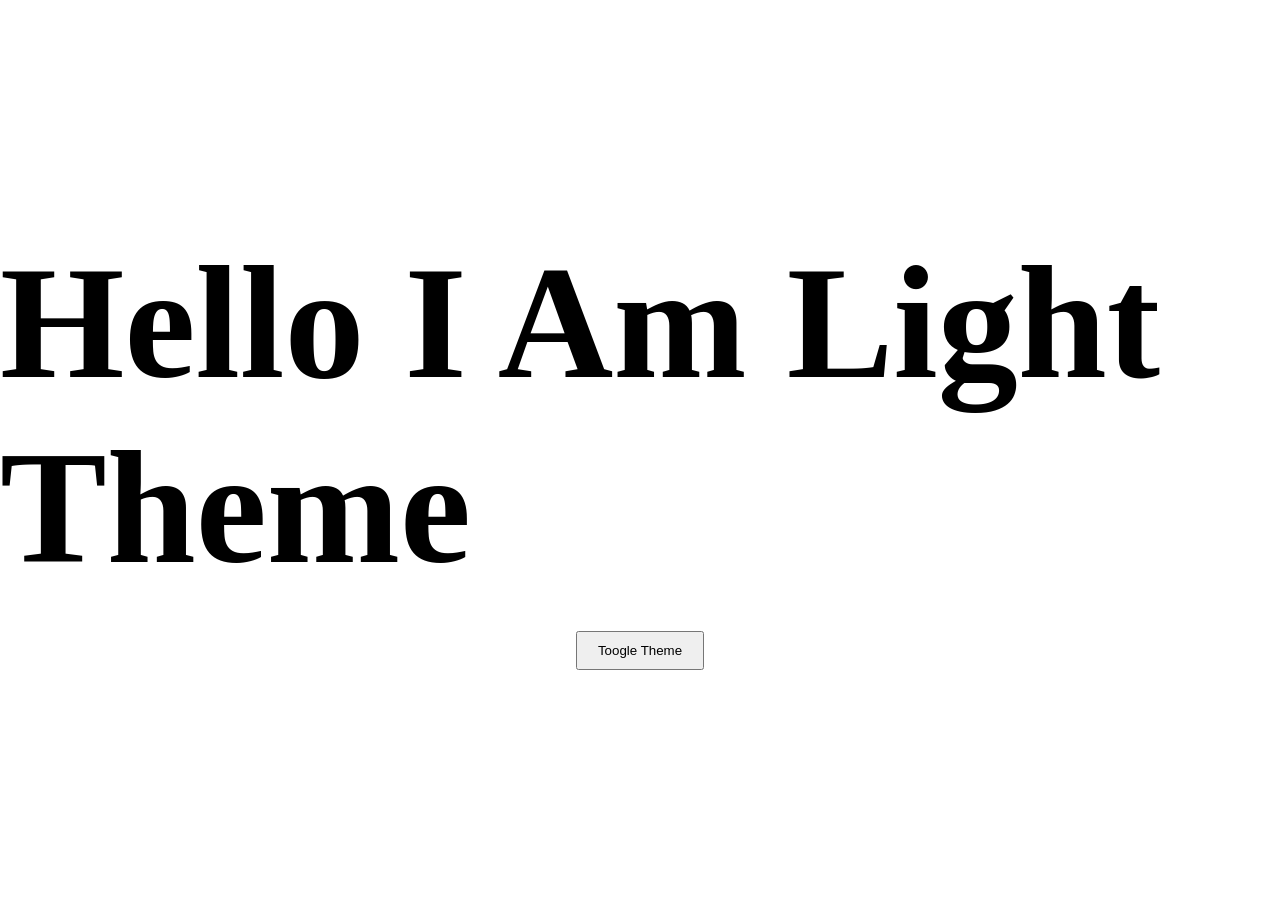
<file: Async_Build-in/ThemeToogle/index.html>
<!doctype html>
<html lang="en">
  <head>
    <meta charset="UTF-8" />
    <meta name="viewport" content="width=device-width, initial-scale=1.0" />
    <title>Document</title>
    <style>
      * {
        margin: 0;
        padding: 0;
        box-sizing: border-box;
      }
      body {
        background-color: white;
        display: flex;
        justify-content: center;
        align-items: center;
        flex-direction: column;
        gap: 30px;
        height: 100vh;
      }
      h2 {
        color: #000;
        font-size: 10rem;
      }
      button {
        padding: 10px 20px;
        cursor: pointer;
      }
    </style>
  </head>
  <body>
    <h2>Hello I Am Light Theme</h2>
    <button>Toogle Theme</button>

    <script>
      let h2 = document.querySelector("h2");
      let btn = document.querySelector("button");

      // Ek function bana lete hain taake same code bar bar na likhna pare
      function applyTheme(theme) {
        if (theme === "Light") {
          document.body.style.backgroundColor = "white";
          h2.textContent = "Hello I Am Light Theme";
          h2.style.color = "black";
        } else {
          // Agar 'Dark' ya kuch aur ho toh Black theme apply ho
          document.body.style.backgroundColor = "black";
          h2.textContent = "Hello I Am Black Theme";
          h2.style.color = "white";
        }
      }

      // 1. Page Load hone par: Local storage se data nikal kar theme apply karein
      // Agar pehli dafa load ho raha hai (null hai) toh default "Light" set karein
      let savedTheme = localStorage.getItem("Theme") || "Light";
      applyTheme(savedTheme);

      // 2. Button Click hone par: Theme toggle karein
      btn.addEventListener("click", () => {
        // Current theme check karein
        let currentTheme = localStorage.getItem("Theme") || "Light";

        // Naya theme decide karein
        let newTheme = currentTheme === "Light" ? "Dark" : "Light";

        // Naya theme localStorage mein save karein
        localStorage.setItem("Theme", newTheme);

        // Naya theme foran screen par apply karein
        applyTheme(newTheme);
      });
    </script>
  </body>
</html>
</file>
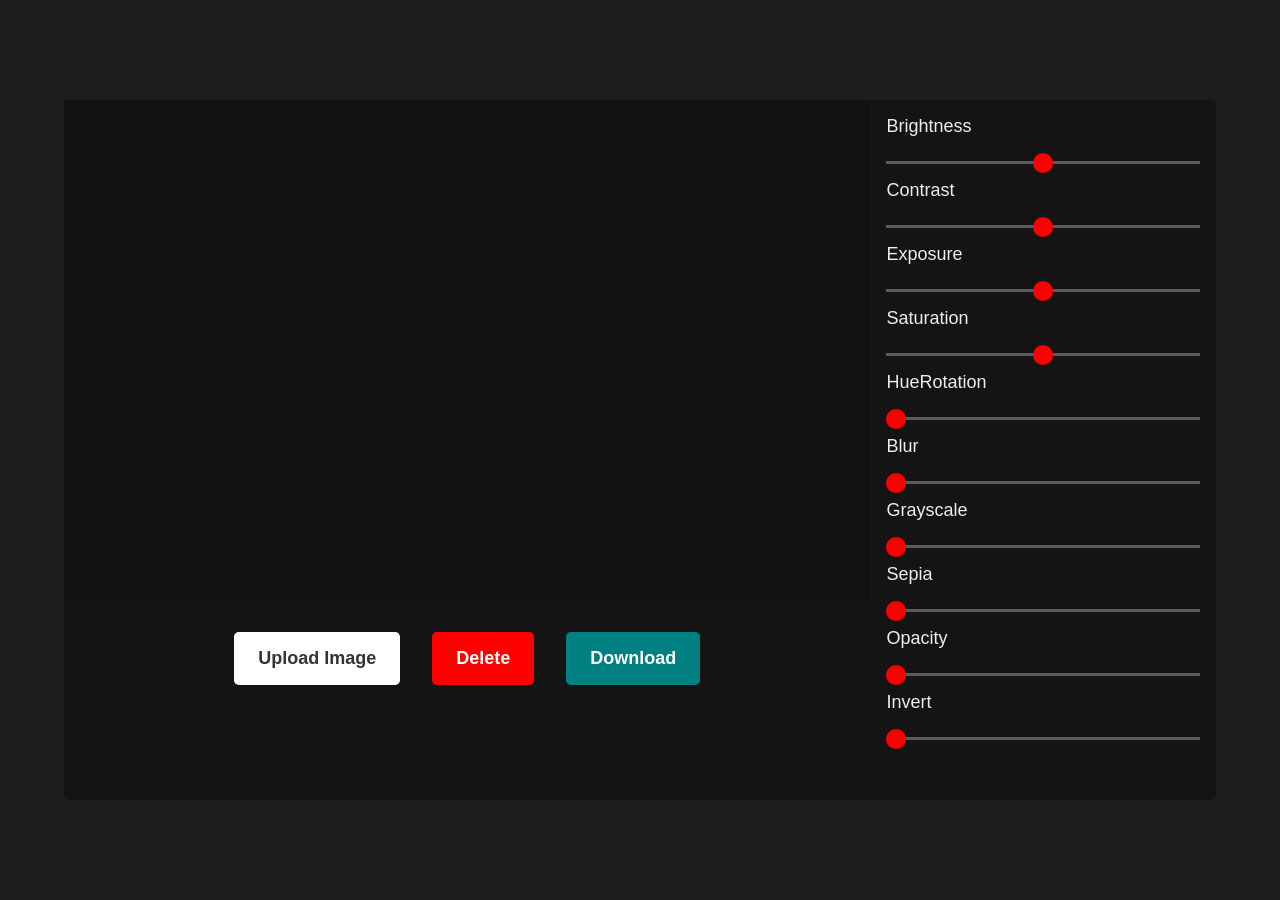
<file: Projects/ImageEdit/index.html>
<!doctype html>
<html lang="en">
  <head>
    <meta charset="UTF-8" />
    <meta name="viewport" content="width=device-width, initial-scale=1.0" />
    <title>Image Edit With JS</title>
    <link rel="stylesheet" href="theme.css" />
    <link rel="stylesheet" href="style.css" />
  </head>
  <body>
    <div class="container">
      <div class="left">
        <div class="top"></div>
        <div class="bottom">
          <label for="image-input" class="btn">
            <input type="file" id="image-input" name="image-input" hidden />
            Upload Image
          </label>
          <button class="btn danger">Delete</button>
          <button class="btn success">Download</button>
        </div>
      </div>
      <div class="right">
        <div class="filters"></div>
      </div>
    </div>
    <script src="script.js"></script>
  </body>
</html>
</file>
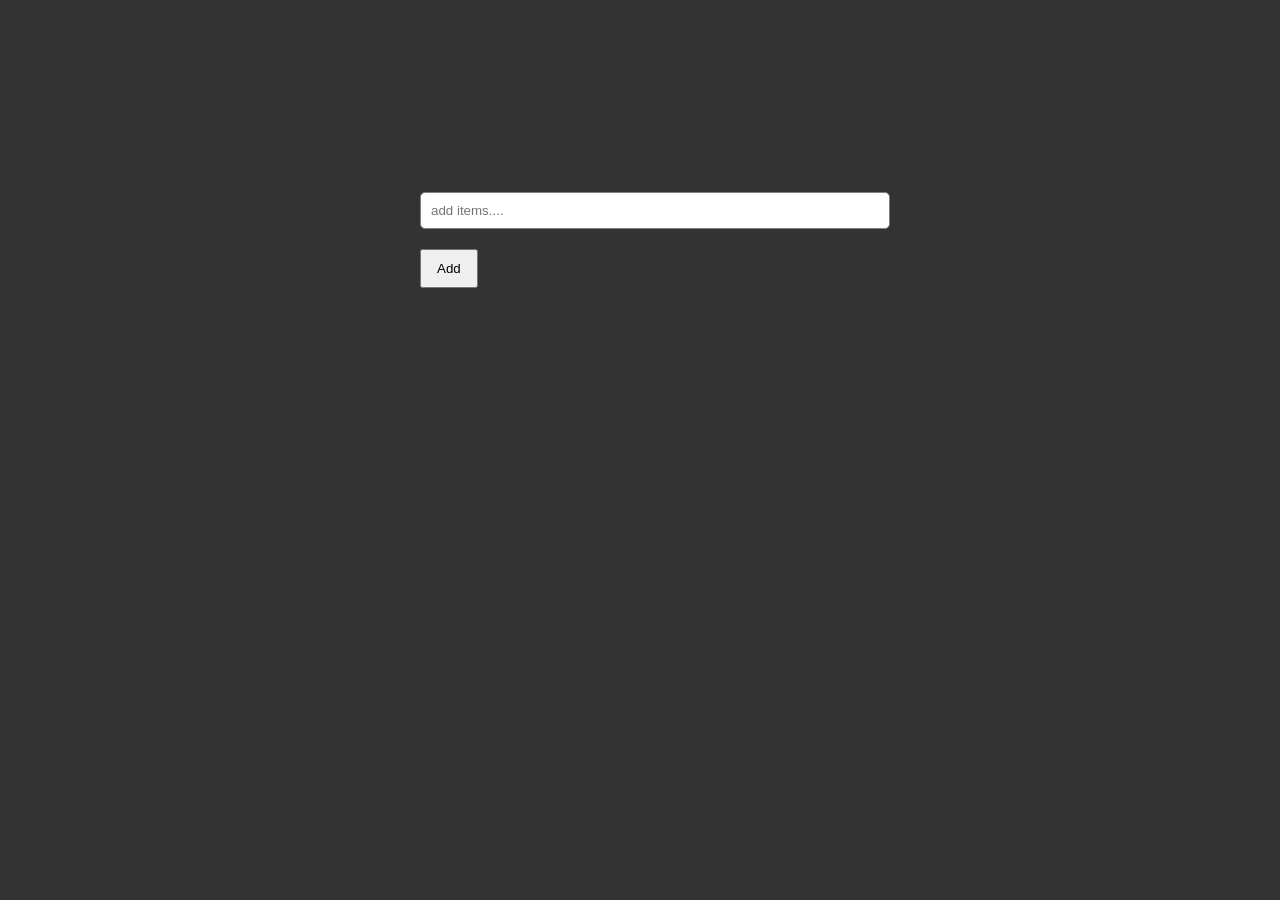
<file: Projects/To-Do App/index.html>
<!doctype html>
<html lang="en">
  <head>
    <meta charset="UTF-8" />
    <meta name="viewport" content="width=device-width, initial-scale=1.0" />
    <title>To-Do App</title>
    <style>
        *{
            margin: 0;
            padding: 0;
            box-sizing: border-box;
        }
        body{
            background-color: #333;
            width: 100%;
            height: 100%;
            display: flex;
            justify-content: center;
            align-items: center;
        }
        .container{
            display: flex;
            justify-content: center;
            align-items: start;
            flex-direction: column;
            gap: 20px;
            padding-left: 30px;
            height: 500px;
            width: 500px;
            /* background-color: crimson; */
        }
        input{
            width: 100%;
            padding: 10px;
            border-radius: 5px;
            border: 1px solid gray;
        }
        button{
            padding: 10px 15px;
        }
        .result{
            width: 100%;
        }
        .result .card{
            background-color: rgb(79, 111, 139);
            display: flex;
            justify-content: space-between;
            width: 100%;
            height: 50px;
            align-items: center;
            padding: 0 20px;
            margin: 10px;
        }
        .card p{
            font-size: 1.2rem;
            font-family: sans-serif;
            color: white;
        }
        .btn{
            display: flex;
            gap: 10px;
        }
    </style>
  </head>
  <body>
    <div class="container">
      <input type="text" placeholder="add items...." value="" />
      <button class="add">Add</button>
      <div class="result">
        <!-- <div class="card">
          <p>Task 1</p>
          <div class="btn"><button>Delete</button><button>Edit</button></div>
        </div> -->
      </div>
    </div>
    <script src="script.js"></script>
  </body>
</html>
</file>
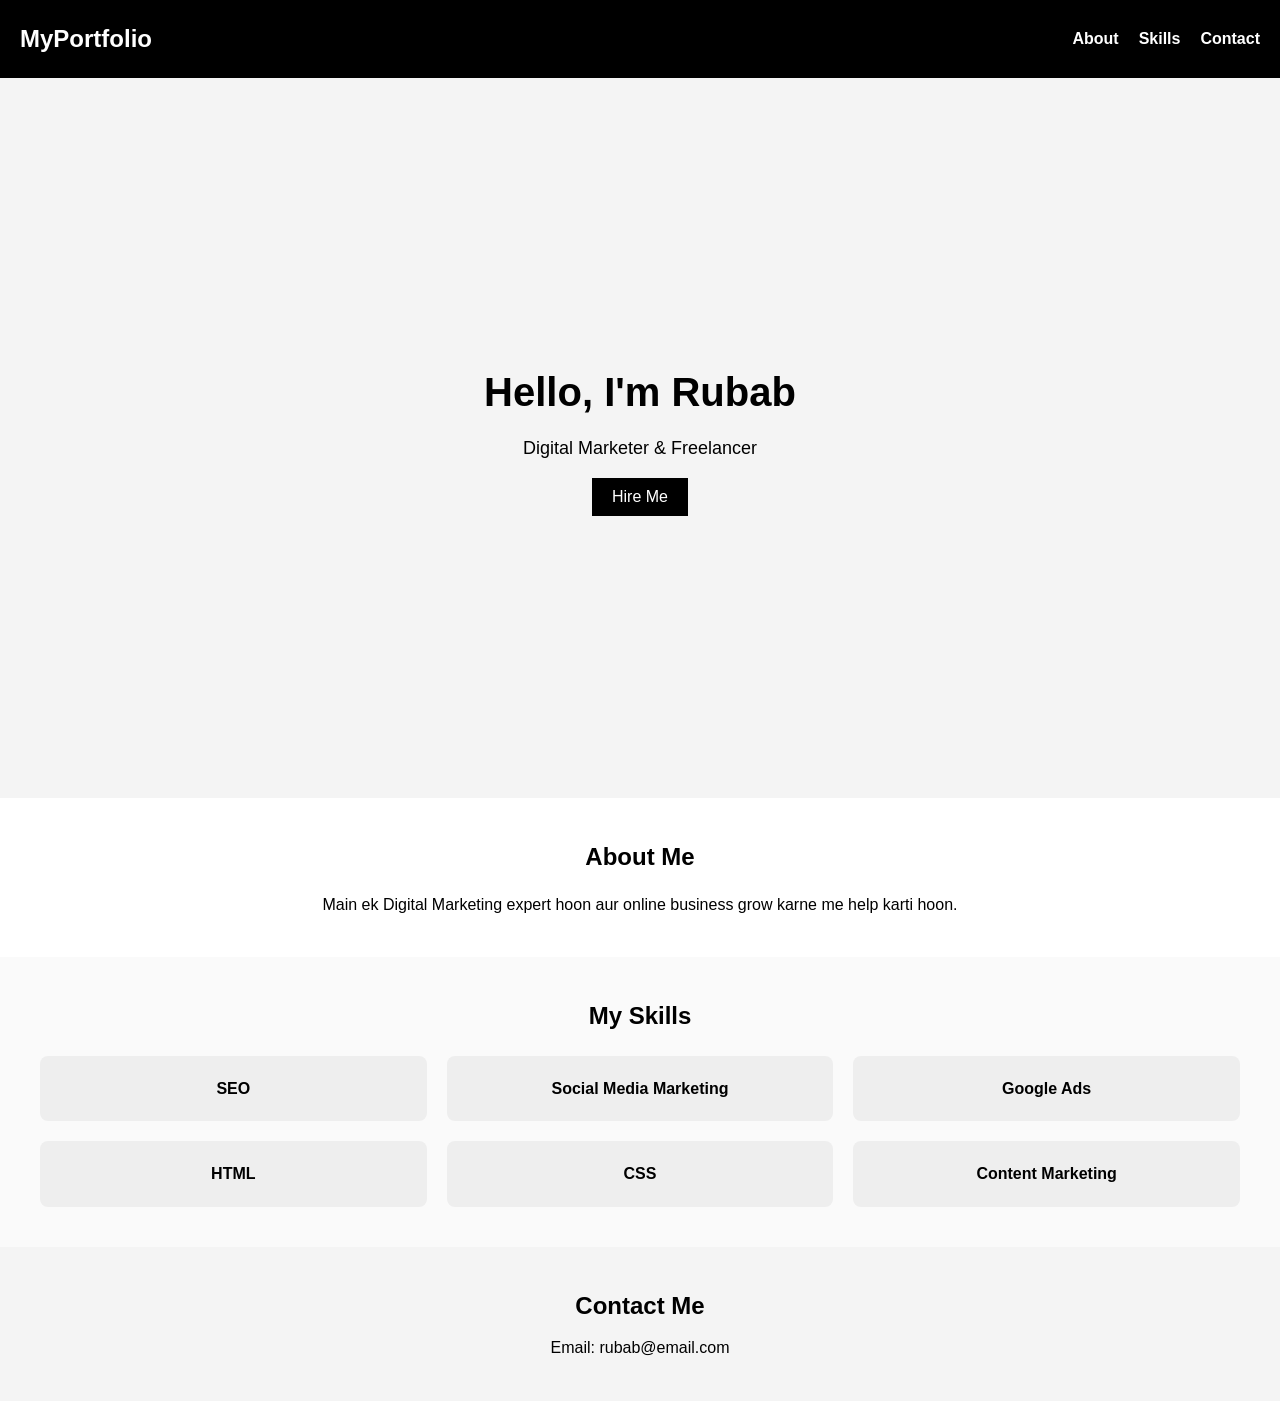
<file: Async_Build-in/Temperature/Wheather App/Portfolio Website/index.html>
<!doctype html>
<html lang="en">
  <head>
    <meta charset="UTF-8" />
    <meta name="viewport" content="width=device-width, initial-scale=1.0" />
    <title>My Portfolio</title>
    <link rel="stylesheet" href="style.css">
  </head>
  <body>
    <!-- This is Header Section -->
    <header>
      <nav>
        <h2>MyPortfolio</h2>

        <ul>
          <li><a href="#about">About</a></li>
          <li><a href="#skills">Skills</a></li>
          <li><a href="#contact">Contact</a></li>
        </ul>
      </nav>
    </header>
    <!--  -->
    <section class="hero">
      <h1>Hello, I'm Rubab</h1>

      <p>Digital Marketer & Freelancer</p>

      <button>Hire Me</button>
    </section>
    <section id="about">
      <h2>About Me</h2>

      <p>
        Main ek Digital Marketing expert hoon aur online business grow karne me
        help karti hoon.
      </p>
    </section>
    <section id="skills">
      <h2>My Skills</h2>

      <div class="skills-grid">
        <div>SEO</div>
        <div>Social Media Marketing</div>
        <div>Google Ads</div>
        <div>HTML</div>
        <div>CSS</div>
        <div>Content Marketing</div>
      </div>
    </section>
    <section id="contact">
      <h2>Contact Me</h2>

      <p>Email: rubab@email.com</p>
    </section>
  </body>
</html>
</file>
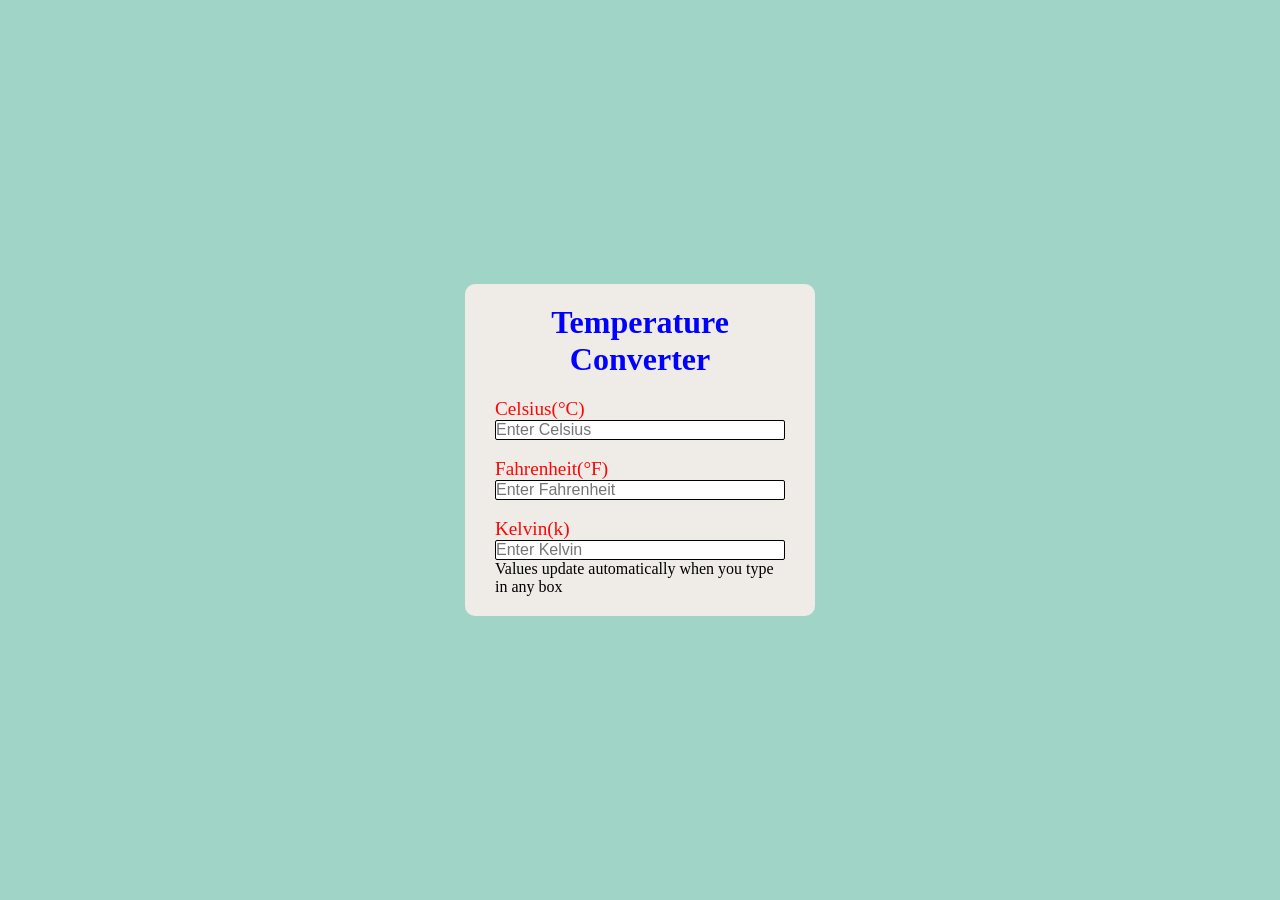
<file: Async_Build-in/Temperature/temp.html>
<!doctype html>
<html lang="en">
  <head>
    <meta charset="UTF-8" />
    <meta name="viewport" content="width=device-width, initial-scale=1.0" />
    <title>Temperature Converter</title>
    <style>
        *{
            margin: 0;
            padding: 0;
            box-sizing: border-box;
        }
        body{
            display: flex;
            justify-content: center;
            align-items: center;
            width: 100%;
            height: 100vh;
            background-color: rgb(159, 212, 199);
        }
        .container{
            width: 350px;
            background-color: rgb(239, 236, 232);
            padding: 20px 30px;
            border: 2px rgb(20, 10, 10);
            border-radius: 10px;
            box-shadow:0px 4px 10px rgba(0, 0, 0, 0) ;
        }
        h1{
            font-size: bold;
            text-align: center;
            color: blue;
            margin-bottom: 20px;
        }
        label{
            color: rgb(255, 6, 6);
            font-size: 1.2rem;
            margin-top: 10px;
            margin-bottom: 10px;
        }
        input{
            width: 100%;
            height: 100%;
            border-radius: 2px;
            border: 1px solid;
            font-size: 1rem;
        }
        .note{
            text-align: center;
            margin-top: 10px;
            font-size: 14px;
            color: #080808;
        }

    </style>
  </head>
  <body>
    <div class="container">
      <h1>Temperature Converter</h1>
      <div class="convert">
        <label for="Celsius">Celsius(°C)</label>
        <input
          type="number"
          name=""
          id="celsius"
          placeholder="Enter Celsius"
        /><br /><br />
        <label for="Fahrenheit">Fahrenheit(°F)</label>
        <input
          type="number"
          name=""
          id="fahrenheit"
          placeholder="Enter Fahrenheit"
        /><br /><br />
        <label for="Kelvin">Kelvin(k)</label>
        <input type="number" name="" id="kelvin" placeholder="Enter Kelvin" />
      </div>
      <p class="">Values update automatically when you type in any box</p>
    </div>
    <script src="script.js"></script>
  </body>
</html>
</file>
<file: Projects/ImageEdit/theme.css>
:root {
  --bg-primary-color: rgba(17, 17, 17, 0.945);
  --bg-secondary-color: rgba(17, 17, 17, 0.692);
  --bg-active-color: rgb(255, 255, 255);
  --bg-danger-color: rgb(255, 0, 0);
  --bg-success-color: teal;
  --bg-waring-color: rgb(221, 128, 7);

  /* Text Colors */
  --text-primary-color: rgba(255, 255, 255, 0.925);
  --text-secondary-color: white;
  --text-active-color: rgba(17, 17, 17, 0.856);

  /* Padding */
  --padding-sm: 0.5rem;
  --padding-md: 1rem;
  --padding-lg: 1.5rem;
  --padding-xl: 2.5rem;
  --padding-2xl: 3rem;

  /* Margin */
  --margin-sm: 0.5rem;
  --margin-md: 1rem;
  --margin-lg: 1.5rem;
  --margin-xl: 2.5rem;
  --margin-2xl: 3rem;

  /* gutter */
  --gutter-sm: 0.5rem;
  --gutter-md: 1rem;
  --gutter-lg: 1.5rem;
  --gutter-xl: 2.5rem;
  --gutter-2xl: 3rem;

  /* font-size */
  --font-size-sm: 0.875rem;
  --font-size-md: 1rem;
  --font-size-lg: 1.125rem;
  --font-size-xl: 1.25rem;
  --font-size-2xl: 1.5rem;

  /* border-radius */
  --border-radius-sm: 0.2rem;
  --border-radius-md: 0.25rem;
  --border-radius-lg: 0.3rem;
  --border-radius-xl: 0.4rem;
  --border-radius-2xl: 0.5rem;
}
</file>
<file: Projects/ImageEdit/style.css>
* {
  margin: 0;
  padding: 0;
  box-sizing: border-box;
}
html {
  height: 100%;
  width: 100%;
}

body {
  background-color: var(--bg-primary-color);
  width: 100%;
  height: 100vh;
  display: flex;
  justify-content: center;
  align-items: center;
  color: var(--text-primary-color);
  font-family: sans-serif;
}
.container {
  width: 90%;
  height: 700px;
  background-color: var(--bg-secondary-color);
  border-radius: var(--border-radius-lg);
  display: flex;
}
.left {
  width: 70%;
  display: flex;
  flex-direction: column;
  gap: var(--gutter-md);
}
.top {
  background-color: var(--bg-primary-color);
  width: 100%;
  height: 500px;
}
.bottom {
  display: flex;
  justify-content: center;
}

.btn {
  padding: var(--padding-md) var(--padding-lg);
  background-color: var(--bg-active-color);
  border: none;
  color: var(--text-active-color);
  font-size: var(--font-size-lg);
  margin: var(--margin-md);
  cursor: pointer;
  border-radius: var(--border-radius-lg);
  font-weight: 700;
}
.danger {
  background-color: var(--bg-danger-color);
  color: white;
}
.success {
  color: white;
  background-color: var(--bg-success-color);
}

/* Right  */
.right {
  width: 30%;
}
.right .filters {
  display: flex;
  flex-direction: column;
  gap: var(--gutter-md);
  width: 100%;
  padding: var(--padding-md);
}
.filters .filter {
  display: flex;
  flex-direction: column;
  gap: var(--gutter-md);
  width: 100%;
}
.filter p {
  font-size: var(--font-size-lg);
}
.filter input {
  width: 100%;
  outline: none;
  margin-top: var(--margin-sm);
  appearance: none;
}
.filter input::-webkit-slider-thumb {
  cursor: pointer;
  appearance: none;
  width: 20px;
  height: 20px;
  border-radius: 50%;
  background-color: red;
  margin-top: -8.5px;
}
.filter input::-webkit-slider-runnable-track {
  cursor: pointer;
  appearance: none;
  height: 3px;
  background-color: var(--bg-secondary-color);
}
</file>
<file: Async_Build-in/Temperature/Wheather App/Portfolio Website/style.css>
* {
  margin: 0;
  padding: 0;
  box-sizing: border-box;
  font-family: Arial, sans-serif;
}

body {
  line-height: 1.6;
}

/* Navigation Bar */

nav {
  display: flex;
  justify-content: space-between;
  align-items: center;
  padding: 20px;
  background: black;
  color: white;
}

nav ul {
  display: flex;
  list-style: none;
  gap: 20px;
}

nav a {
  color: white;
  text-decoration: none;
  font-weight: bold;
}

nav a:hover {
  color: orange;
}

/* Hero Section */

.hero {
  height: 80vh;
  display: flex;
  flex-direction: column;
  justify-content: center;
  align-items: center;
  background: #f4f4f4;
  text-align: center;
}

.hero h1 {
  font-size: 40px;
  margin-bottom: 10px;
}

.hero p {
  font-size: 18px;
}

.hero button {
  margin-top: 15px;
  padding: 10px 20px;
  background: black;
  color: white;
  border: none;
  cursor: pointer;
  font-size: 16px;
}

.hero button:hover {
  background: orange;
  color: black;
}

/* About Section */

#about {
  padding: 40px;
  text-align: center;
}

#about h2 {
  margin-bottom: 15px;
}

/* Skills Section */

#skills {
  padding: 40px;
  text-align: center;
  background: #fafafa;
}

.skills-grid {
  display: grid;
  grid-template-columns: repeat(3, 1fr);
  gap: 20px;
  margin-top: 20px;
}

.skills-grid div {
  background: #eee;
  padding: 20px;
  border-radius: 8px;
  font-weight: bold;
}

/* Contact Section */

#contact {
  padding: 40px;
  text-align: center;
  background: #f4f4f4;
}

#contact h2 {
  margin-bottom: 10px;
}

/* Responsive Design */

@media (max-width: 768px) {
  nav {
    flex-direction: column;
    gap: 10px;
  }

  .skills-grid {
    grid-template-columns: 1fr;
  }

  .hero h1 {
    font-size: 30px;
  }
}
</file>
